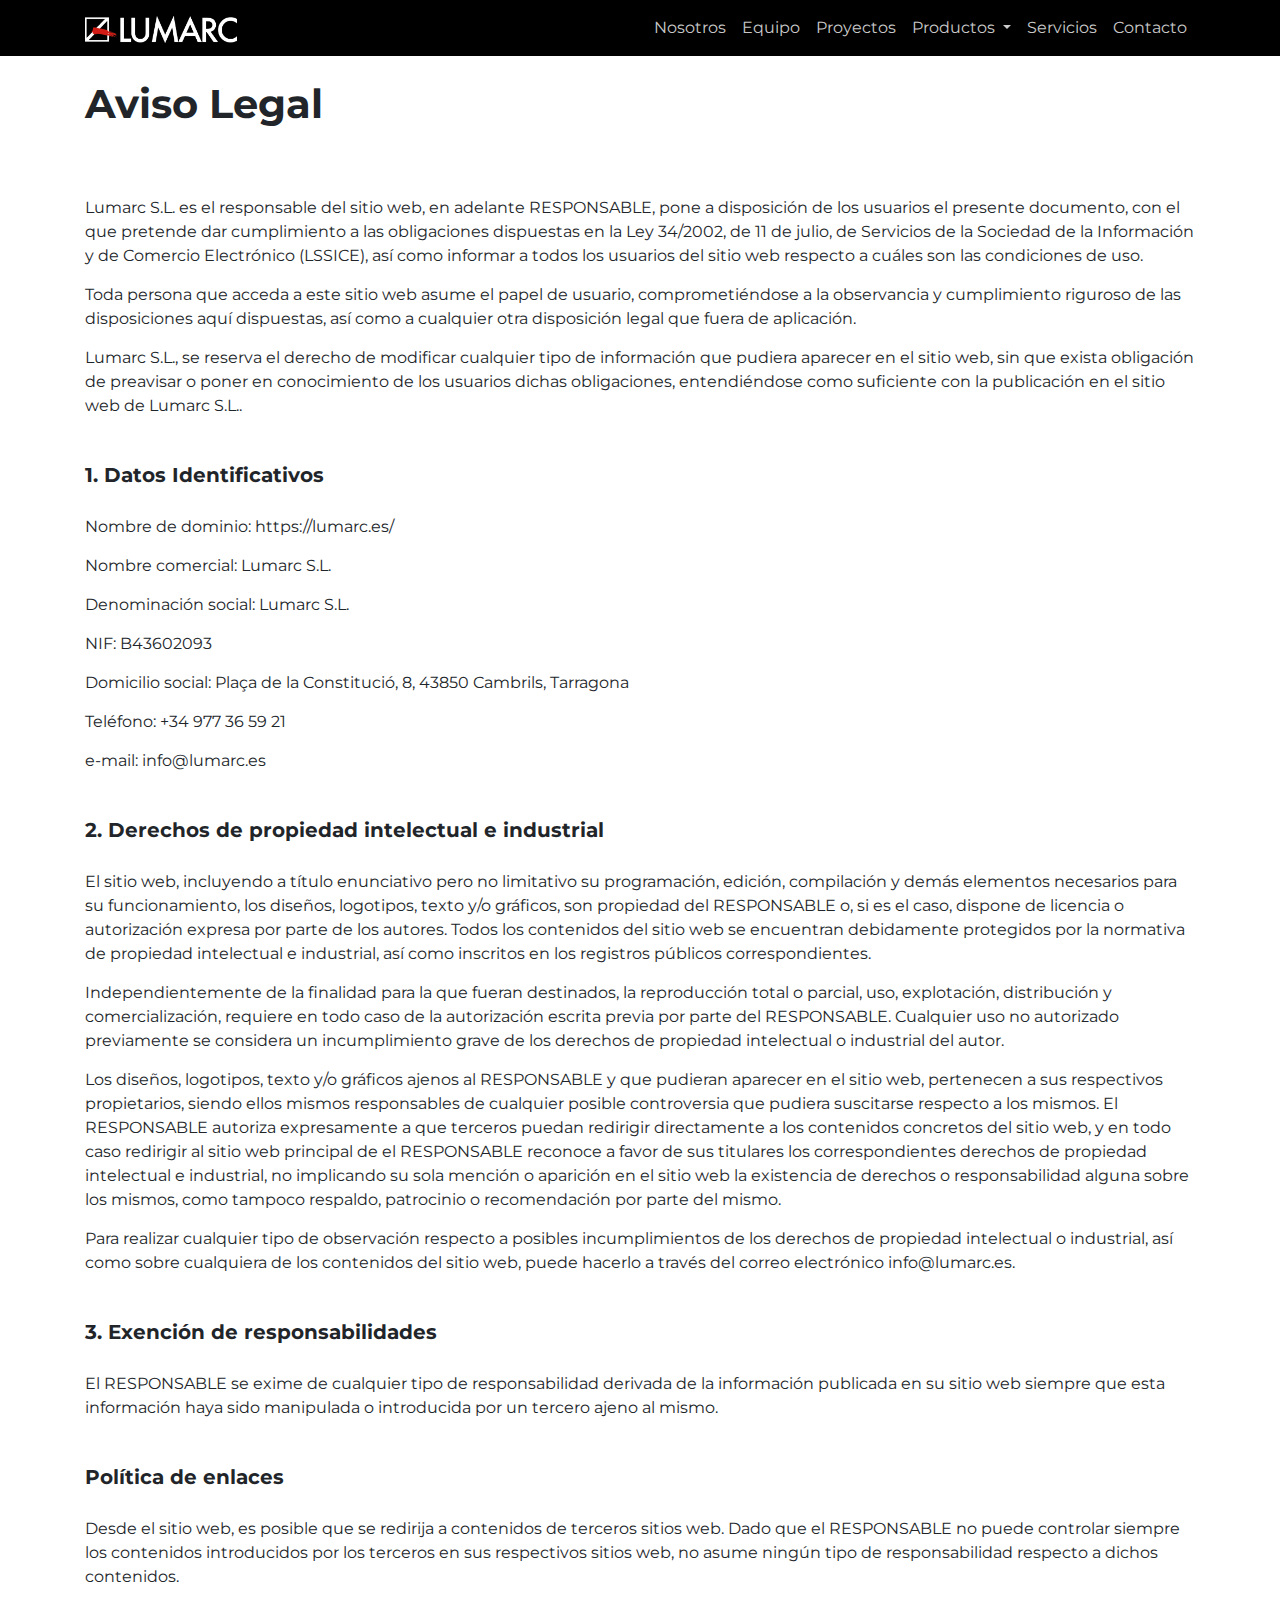
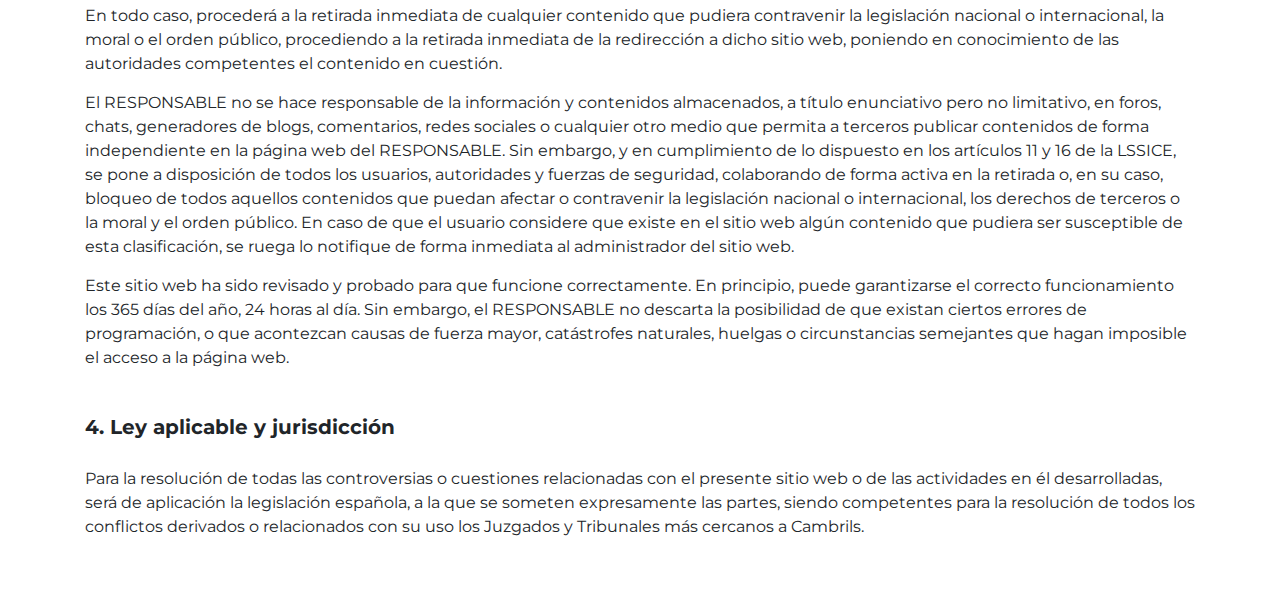
<file: AvisoLegal.html>
<!DOCTYPE HTML>
<html lang="es">
  <head>
    <title>Lumarc</title>
    <meta charset="UTF-8">
    <meta name="viewport" content="width=device-width, initial-scale=1.0">
    <!--Icon Image-->         <link rel="icon" href="images/logo-black-icon.png">
    <!--Bootstrap CSS-->      <link rel="stylesheet" href="https://stackpath.bootstrapcdn.com/bootstrap/4.3.1/css/bootstrap.min.css" integrity="sha384-ggOyR0iXCbMQv3Xipma34MD+dH/1fQ784/j6cY/iJTQUOhcWr7x9JvoRxT2MZw1T" crossorigin="anonymous">
    <!--Main CSS-->           <link rel="stylesheet" href="css/styles.css">
    <!--Montserrat Font-->    <link href="https://fonts.googleapis.com/css?family=Montserrat&display=swap" rel="stylesheet">
  </head>
  <body>
    <nav class="navbar navbar-expand-lg navbar-dark bg-dark fixed-top bg-faded">
      <div class="container">
        <a class="navbar-brand" href="https://lumarc.es/#header"><img src="images/logo-white.png"></img></a>
        <button class="navbar-toggler custom-toggler" data-toggle="collapse" data-target="#myCollapse">
          <span class="navbar-toggler-icon"></span>
        </button>
        <div class="collapse navbar-collapse" id="myCollapse">
          <ul class="navbar-nav ml-auto">
            <li class="nav-item">
              <a class="nav-link nav-hide" href="https://lumarc.es/#nosotros">Nosotros</a>
            </li>
            <li class="nav-item">
              <a class="nav-link nav-hide" href="https://lumarc.es/#equipo">Equipo</a>
            </li>
            <li class="nav-item">
              <a class="nav-link nav-hide" href="https://lumarc.es/#proyectos">Proyectos</a>
            </li>
            <li class="nav-item dropdown">
              <a class="nav-link dropdown-toggle bg-dark" data-toggle="dropdown" data-target="dropdown_target">
                Productos
                <span class="caret"></span>
              </a>
            <div class="dropdown-menu navbar-dark bg-dark" aria-labelledby="dropdown_target">
              <a class="dropdown-item nav-hide" href="https://lumarc.es/#marcos">Marcos</a>
              <a class="dropdown-item nav-hide" href="https://lumarc.es/#cristales">Cristales</a>
              <a class="dropdown-item nav-hide" href="https://lumarc.es/#aluminios">Aluminios</a>
              <a class="dropdown-item nav-hide" href="https://lumarc.es/#persianas">Persianas</a>
            </div>
            </li>
            <li class="nav-item">
              <a class="nav-link nav-hide" href="https://lumarc.es/#servicios">Servicios</a>
            </li>
            <li class="nav-item">
              <a class="nav-link nav-hide" href="https://lumarc.es/#contacto">Contacto</a>
            </li>
          </ul>
        </div>
      </div>
      </nav>
      <section class="avisoLegal">
        <div class="container">
          <h1>Aviso Legal</h1>
          <p>Lumarc S.L. es el responsable del sitio web, en adelante RESPONSABLE, pone a disposición de los usuarios el presente documento, con el que pretende dar cumplimiento a las obligaciones dispuestas en la Ley 34/2002, de 11 de julio, de Servicios de la Sociedad de la Información y de Comercio Electrónico (LSSICE), así como informar a todos los usuarios del sitio web respecto a cuáles son las condiciones de uso.</p>
          <p>Toda persona que acceda a este sitio web asume el papel de usuario, comprometiéndose a la observancia y cumplimiento riguroso de las disposiciones aquí dispuestas, así como a cualquier otra disposición legal que fuera de aplicación.</p>
          <p>Lumarc S.L., se reserva el derecho de modificar cualquier tipo de información que pudiera aparecer en el sitio web, sin que exista obligación de preavisar o poner en conocimiento de los usuarios dichas obligaciones, entendiéndose como suficiente con la publicación en el sitio web de Lumarc S.L..</p>

          <h5>1. Datos Identificativos</h5>
          <p>Nombre de dominio: https://lumarc.es/</p>
          <p>Nombre comercial: Lumarc S.L.</p>
          <p>Denominación social: Lumarc S.L.</p>
          <p>NIF: B43602093</p>
          <p>Domicilio social: Plaça de la Constitució, 8, 43850 Cambrils, Tarragona</p>
          <p>Teléfono: +34 977 36 59 21</p>
          <p>e-mail: info@lumarc.es</p>

          <h5>2. Derechos de propiedad intelectual e industrial</h5>
          <p>El sitio web, incluyendo a título enunciativo pero no limitativo su programación, edición, compilación y demás elementos necesarios para su funcionamiento, los diseños, logotipos, texto y/o gráficos, son propiedad del RESPONSABLE o, si es el caso, dispone de licencia o autorización expresa por parte de los autores. Todos los contenidos del sitio web se encuentran debidamente protegidos por la normativa de propiedad intelectual e industrial, así como inscritos en los registros públicos correspondientes.</p>
          <p>Independientemente de la finalidad para la que fueran destinados, la reproducción total o parcial, uso, explotación, distribución y comercialización, requiere en todo caso de la autorización escrita previa por parte del RESPONSABLE. Cualquier uso no autorizado previamente se considera un incumplimiento grave de los derechos de propiedad intelectual o industrial del autor.</p>
          <p>Los diseños, logotipos, texto y/o gráficos ajenos al RESPONSABLE y que pudieran aparecer en el sitio web, pertenecen a sus respectivos propietarios, siendo ellos mismos responsables de cualquier posible controversia que pudiera suscitarse respecto a los mismos. El RESPONSABLE autoriza expresamente a que terceros puedan redirigir directamente a los contenidos concretos del sitio web, y en todo caso redirigir al sitio web principal de el RESPONSABLE reconoce a favor de sus titulares los correspondientes derechos de propiedad intelectual e industrial, no implicando su sola mención o aparición en el sitio web la existencia de derechos o responsabilidad alguna sobre los mismos, como tampoco respaldo, patrocinio o recomendación por parte del mismo.</p>
          <p>Para realizar cualquier tipo de observación respecto a posibles incumplimientos de los derechos de propiedad intelectual o industrial, así como sobre cualquiera de los contenidos del sitio web, puede hacerlo a través del correo electrónico info@lumarc.es.</p>

          <h5>3. Exención de responsabilidades</h5>
          <p>El RESPONSABLE se exime de cualquier tipo de responsabilidad derivada de la información publicada en su sitio web siempre que esta información haya sido manipulada o introducida por un tercero ajeno al mismo.</p>

          <h5>Política de enlaces</h5>
          <p>Desde el sitio web, es posible que se redirija a contenidos de terceros sitios web. Dado que el RESPONSABLE no puede controlar siempre los contenidos introducidos por los terceros en sus respectivos sitios web, no asume ningún tipo de responsabilidad respecto a dichos contenidos.</p>
          <p>En todo caso, procederá a la retirada inmediata de cualquier contenido que pudiera contravenir la legislación nacional o internacional, la moral o el orden público, procediendo a la retirada inmediata de la redirección a dicho sitio web, poniendo en conocimiento de las autoridades competentes el contenido en cuestión.</p>
          <p>El RESPONSABLE no se hace responsable de la información y contenidos almacenados, a título enunciativo pero no limitativo, en foros, chats, generadores de blogs, comentarios, redes sociales o cualquier otro medio que permita a terceros publicar contenidos de forma independiente en la página web del RESPONSABLE. Sin embargo, y en cumplimiento de lo dispuesto en los artículos 11 y 16 de la LSSICE, se pone a disposición de todos los usuarios, autoridades y fuerzas de seguridad, colaborando de forma activa en la retirada o, en su caso, bloqueo de todos aquellos contenidos que puedan afectar o contravenir la legislación nacional o internacional, los derechos de terceros o la moral y el orden público. En caso de que el usuario considere que existe en el sitio web algún contenido que pudiera ser susceptible de esta clasificación, se ruega lo notifique de forma inmediata al administrador del sitio web.</p>
          <p>Este sitio web ha sido revisado y probado para que funcione correctamente. En principio, puede garantizarse el correcto funcionamiento los 365 días del año, 24 horas al día. Sin embargo, el RESPONSABLE no descarta la posibilidad de que existan ciertos errores de programación, o que acontezcan causas de fuerza mayor, catástrofes naturales, huelgas o circunstancias semejantes que hagan imposible el acceso a la página web.</p>

          <h5>4. Ley aplicable y jurisdicción</h5>
          <p>Para la resolución de todas las controversias o cuestiones relacionadas con el presente sitio web o de las actividades en él desarrolladas, será de aplicación la legislación española, a la que se someten expresamente las partes, siendo competentes para la resolución de todos los conflictos derivados o relacionados con su uso los Juzgados y Tribunales más cercanos a Cambrils.</p>
        </div>
      </section>

      <!--jQuery-->             <script src="https://code.jquery.com/jquery-3.3.1.slim.min.js" integrity="sha384-q8i/X+965DzO0rT7abK41JStQIAqVgRVzpbzo5smXKp4YfRvH+8abtTE1Pi6jizo" crossorigin="anonymous"></script>
      <!--Popper JS-->          <script src="https://cdnjs.cloudflare.com/ajax/libs/popper.js/1.14.7/umd/popper.min.js" integrity="sha384-UO2eT0CpHqdSJQ6hJty5KVphtPhzWj9WO1clHTMGa3JDZwrnQq4sF86dIHNDz0W1" crossorigin="anonymous"></script>
      <!--Bootstrap JS-->       <script src="https://stackpath.bootstrapcdn.com/bootstrap/4.3.1/js/bootstrap.min.js" integrity="sha384-JjSmVgyd0p3pXB1rRibZUAYoIIy6OrQ6VrjIEaFf/nJGzIxFDsf4x0xIM+B07jRM" crossorigin="anonymous"></script>
      <!--Main JS-->            <script src="js/main.js"></script>
  </body>
</html>
</file>
<file: css/styles.css>
html {
  scroll-behavior: smooth; }

body {
  font-family: 'Montserrat', sans-serif; }

h1, h5 {
  font-weight: bold; }

nav img {
  height: 27px; }

#mynavbar {
  opacity: 0;
  -webkit-transition: opacity 2s ease-in;
  -moz-transition: opacity 2s ease-in;
  -o-transition: opacity 2s ease-in;
  -ms-transition: opacity 2s ease-in;
  transition: opacity 2s ease-in; }

.navbar-dark .navbar-nav .nav-link {
  color: rgba(255, 255, 255, 0.8) !important; }

a.bg-dark:focus, a.bg-dark:hover {
  background-color: black !important;
  color: rgba(255, 255, 255, 0.9); }

.nav-item:hover {
  background-color: black !important; }

.bg-dark, .dropdown-item {
  background-color: black !important;
  color: rgba(255, 255, 255, 0.8) !important; }

.dropdown-item:hover {
  color: rgba(255, 255, 255, 0.9) !important; }

.navbar-dark:hover .navbar-nav:hover .nav-link:hover {
  color: rgba(255, 255, 255, 0.9) !important; }

a:hover {
  cursor: pointer; }

.header {
  position: relative;
  overflow: hidden;
  height: 100vh;
  background-size: cover;
  -webkit-transition: all 2s ease-in;
  -moz-transition: all 2s ease-in;
  -o-transition: all 2s ease-in;
  -ms-transition: all 2s ease-in;
  transition: all 2s ease-in;
  transition-delay: 3s;
  background-blend-mode: darken; }
  .header img {
    padding-top: 40vh; }

.header.load {
  background: rgba(0, 0, 0, 0.2) url(../images/background-2.jpg); }

#mynavbar.load {
  opacity: 1; }

#logo img {
  opacity: 0;
  margin-top: 25px;
  font-size: 21px;
  text-align: center;
  -webkit-transition: opacity 2s ease-in;
  -moz-transition: opacity 2s ease-in;
  -o-transition: opacity 2s ease-in;
  -ms-transition: opacity 2s ease-in;
  transition: opacity 2s ease-in; }

#logo img.load {
  opacity: 1; }

section {
  padding-top: 60px;
  padding-bottom: 60px; }
  section h1 {
    padding-bottom: 60px; }
  section p {
    padding-bottom: 10px; }
  section .fab {
    font-size: 35px;
    margin-right: 10px; }
  section .fa-instagram {
    color: #8a3ab9; }
  section .fa-facebook {
    color: #3b5998; }
  section .fa-linkedin {
    color: #0077B5; }

.parallax-window {
  position: relative !important;
  min-height: 400px;
  background-size: cover !important;
  background-attachment: fixed;
  background-position: top;
  background-repeat: no-repeat; }

.col-md-6 {
  text-align: center;
  margin-bottom: 30px; }
  .col-md-6 img {
    height: 400px;
    margin-bottom: 10px;
    vertical-align: middle; }
  .col-md-6 h5 {
    margin-bottom: 15px; }

.text {
  margin-bottom: 60px; }

.parallax {
  background-size: cover !important;
  height: 400px; }

.nosotros {
  background: url(../images/nosotros.jpg);
  background-position: center; }

.marcos {
  background: url(../images/marcos.jpg); }

.cristales {
  background: url(../images/cristales.jpg);
  background-position: center; }

.aluminios {
  background: url(../images/aluminios.jpg);
  background-position: center; }

.persianas {
  background: url(../images/persianas.jpg);
  background-position: bottom; }

.servicios {
  background: url(../images/servicios.jpg);
  background-position: center; }

#proyectos .instaimg img {
  margin-bottom: 30px;
  transition: .3s; }
#proyectos .instaimg img:hover {
  opacity: 0.8;
  -moz-opacity: 0.8;
  -webkit-opacity: 0.8;
  transition: .3s; }
@media screen and (max-width: 991.98px) {
  #proyectos .instaimg {
    width: 50% !important; } }
@media screen and (max-width: 575.98px) {
  #proyectos .instaimg {
    width: 100% !important; } }

.swiper-container {
  width: 100%;
  padding-top: 50px;
  padding-bottom: 50px;
  position: center; }
  .swiper-container p {
    color: white;
    bottom: 0;
    margin-bottom: 0; }
  .swiper-container strong {
    color: white;
    bottom: 0; }

.swiper-slide {
  background-position: center;
  background-size: cover;
  width: 300px;
  height: 300px;
  display: flex;
  align-items: flex-end;
  justify-content: center; }

#map {
  width: 100%;
  height: 400px; }

@media (max-width: 768px) {
  .right {
    padding-bottom: 25px;
    text-align: center !important; }

  .left {
    text-align: center !important; } }
footer {
  min-height: 70px; }
  footer a {
    color: white; }
  footer .row {
    width: 100%; }
  footer .col-md {
    text-align: center; }
  footer .left {
    padding-top: 25px;
    text-align: left; }
  footer .right {
    padding-top: 25px;
    text-align: right; }
  footer p {
    margin-bottom: 0px;
    color: white; }
  footer .fa-envelope, footer .fa-instagram, footer .fa-facebook {
    padding-right: 10px; }
  footer .fa-envelope, footer .fa-instagram, footer .fa-facebook, footer .fa-linkedin {
    font-size: 23px; }

.avisoLegal {
  padding-top: 80px; }
  .avisoLegal h5 {
    padding-bottom: 20px;
    padding-top: 30px; }
  .avisoLegal p {
    margin-bottom: 5px; }

/*# sourceMappingURL=styles.css.map */
</file>
